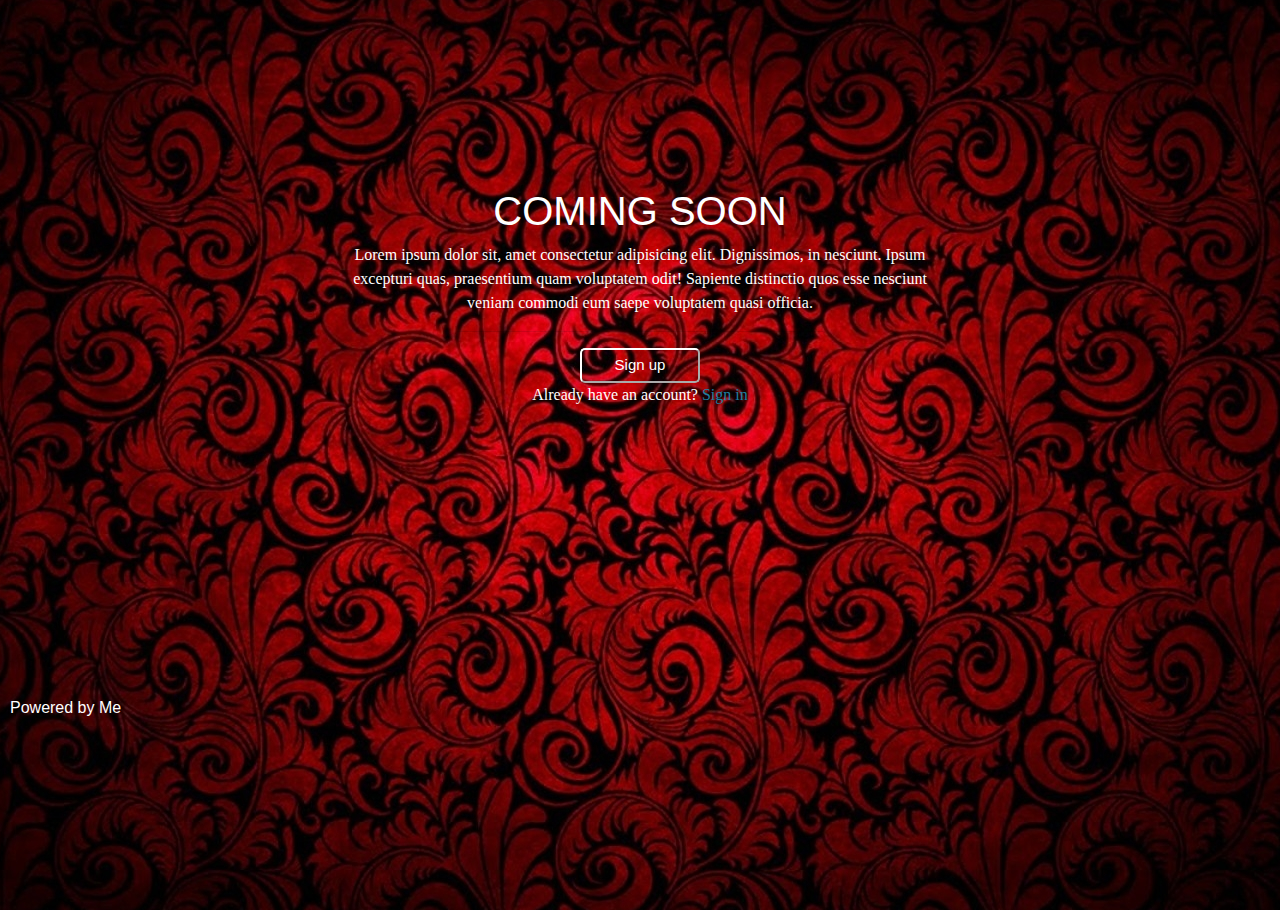
<file: Assignment-01/index.html>
<!DOCTYPE html>
<html lang="en">

<head>
    <meta charset="UTF-8">
    <meta name="viewport" content="height=device-height, width=device-width, initial-scale=1">
    <link rel="stylesheet" type="text/css" href="style.css">
    <link rel="stylesheet" type="text/css" href="css/bootstrap.min.css">
    <title>Demo</title>
</head>

<body>

    <div class="container-fluid">
        <div class="row">

            <div class="col-sm-3"></div>

            <div class="col-sm-6">
                <div class="flexbox-container">
                    <div class="flexbox-item">
                        <h1 style="color: white;">COMING SOON</h1>
                        <p>Lorem ipsum dolor sit, amet consectetur adipisicing elit. Dignissimos, in nesciunt. Ipsum
                            excepturi
                            quas, praesentium quam voluptatem odit! Sapiente distinctio quos esse nesciunt veniam
                            commodi
                            eum
                            saepe voluptatem quasi officia.</p>
                        <hr>
                        <form method="post" action="index.php">
                            <input type="submit" name="Sign up" id="MyButton" value="Sign up">
                        </form>

                        <p>
                            Already have an account? <a href="https://www.w3schools.com/w3css/default.asp"
                                target="_blank" style="color: #1E7FA1;">
                                Sign in
                            </a>
                        </p>
                    </div>
                </div>
            </div>

            <div class="col-sm-3"></div>
        </div>
    </div>

    <div class="footer">Powered by Me</div>
    <script src="jquery/jquery-3.5.1.min.js"></script>
    <script src="js/bootstrap.min.js"></script>
</body>

</html>
</file>
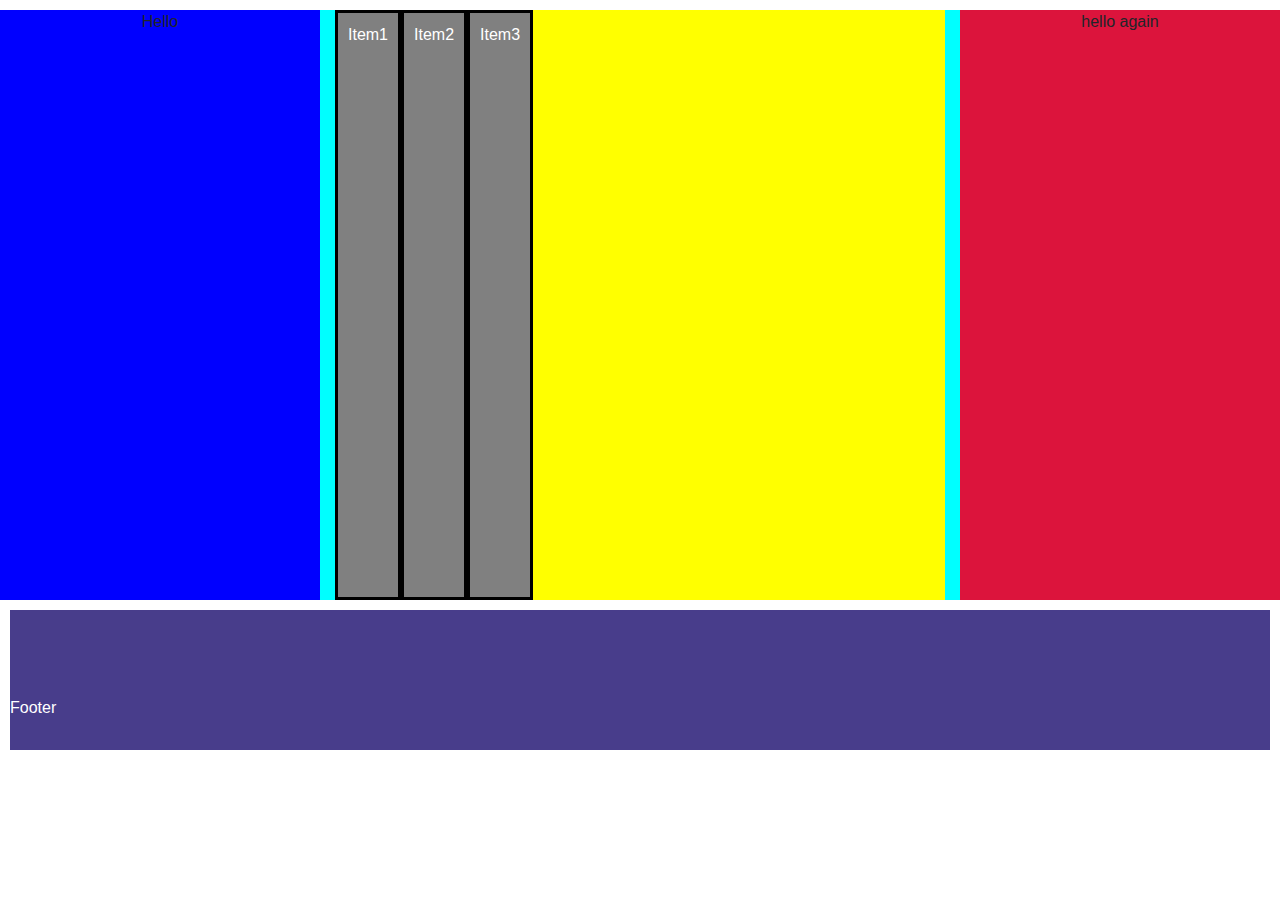
<file: Assignment-01/Test.html>
<!DOCTYPE html>
<html lang="en">

<head>
    <meta charset="UTF-8">
    <meta name="viewport" content="width=device-width, initial-scale=1.0">
    <link rel="stylesheet" type="text/css" href="Test.css">
    <link rel="stylesheet" type="text/css" href="css/bootstrap.min.css">
    <title>Test</title>
</head>

<body>
    <div class="container-fluid" style="background-color: aqua;">
        <div class="row">
            <div class="col-md-3" style="background-color: blue;">
                <p>Hello</p>
            </div>

            <div class="col-md-6">
                <div class="flexbox-container">
                    <div class="flexbox-item-1 gray-bg black-border">Item1</div>
                    <div class="flexbox-item-2 gray-bg black-border">Item2</div>
                    <div class="flexbox-item-3 gray-bg black-border">Item3</div>
                </div>
            </div>

            <div class="col-md-3" style="background-color: crimson;">
                <p>hello again</p>
            </div>
        </div>
    </div>

    <div class="footer" style="background-color: darkslateblue; color: white;">Footer</div>
    <script src="jquery/jquery-3.5.1.min.js"></script>
    <script src="js/bootstrap.min.js"></script>
</body>

</html>
</file>
<file: Assignment-01/style.css>
h1, p {
	font-family: "Trebuchet MS";
	color: white;
}

#MyButton {
	width: 120px;
	height: 35px;
	font-size: 15px;
	color: white;
	background-color: Transparent;
	background-repeat: no-repeat;
	cursor: pointer;
	border-color: white;
	border-radius: 5px;
	overflow: hidden;
	outline:none;
}

.container-fluid {
	height: 590px;
    margin: 10px 10px 10px 10px;
}

.row {
    height: 100%;
}

.col-sm-6 {
	width: 100%;
	text-align: center;
}

.flexbox-container {
	width: 100%;
	height: 100%;
	display: flex;
}

.flexbox-item {
	margin: auto;
}

.footer {
    height: 140px;
	padding-top: 6.7%;
	color: white;
    margin-left: 10px;
    margin-right: 10px;
    margin-bottom: 10px;
}

.flexbox-container {
	display: flex;
	height: 100%;
	align-items: stretch;
	flex-wrap: wrap;
}

.flexbox-item {
	text-align: center;
	align-self: flex-end;
}

hr {
	margin-left: auto;
	margin-right: auto;
	width: 60%;
	color: white;
}

body, html {
	height: 100%;
}

body {
	overflow: hidden;
	font-family: "Trebuchet MS";
	background-image: url('pics/10.jpg');
	background-position: center;
	background-size: auto;
}
</file>
<file: Assignment-01/Test.css>
.flexbox-container {
    display: flex;
    align-self: flex-end;
    margin-top: auto;
    background-color: yellow;
    height: 100%;
}

.container-fluid {
    height: 590px;
    margin: 10px 10px 10px 10px;
}

.col-md-3 {
    text-align: center;
    position: absolute;
    margin: 0 auto;
}
.footer {
    height: 140px;
    padding-top: 6.7%;
    margin-left: 10px;
    margin-right: 10px;
    margin-bottom: 10px;
}

.row {
    height: 100%;
}

.black-border {
    border: 3px solid black;
}

.gray-bg {
    background-color: gray;
}

.flexbox-item-1 {
    padding: 10px;
    text-align: center;
    color: white;
}

.flexbox-item-2 {
    padding: 10px;
    text-align: center;
    color: white;
}

.flexbox-item-3 {
    padding: 10px;
    text-align: center;
    color: white;
}
</file>
